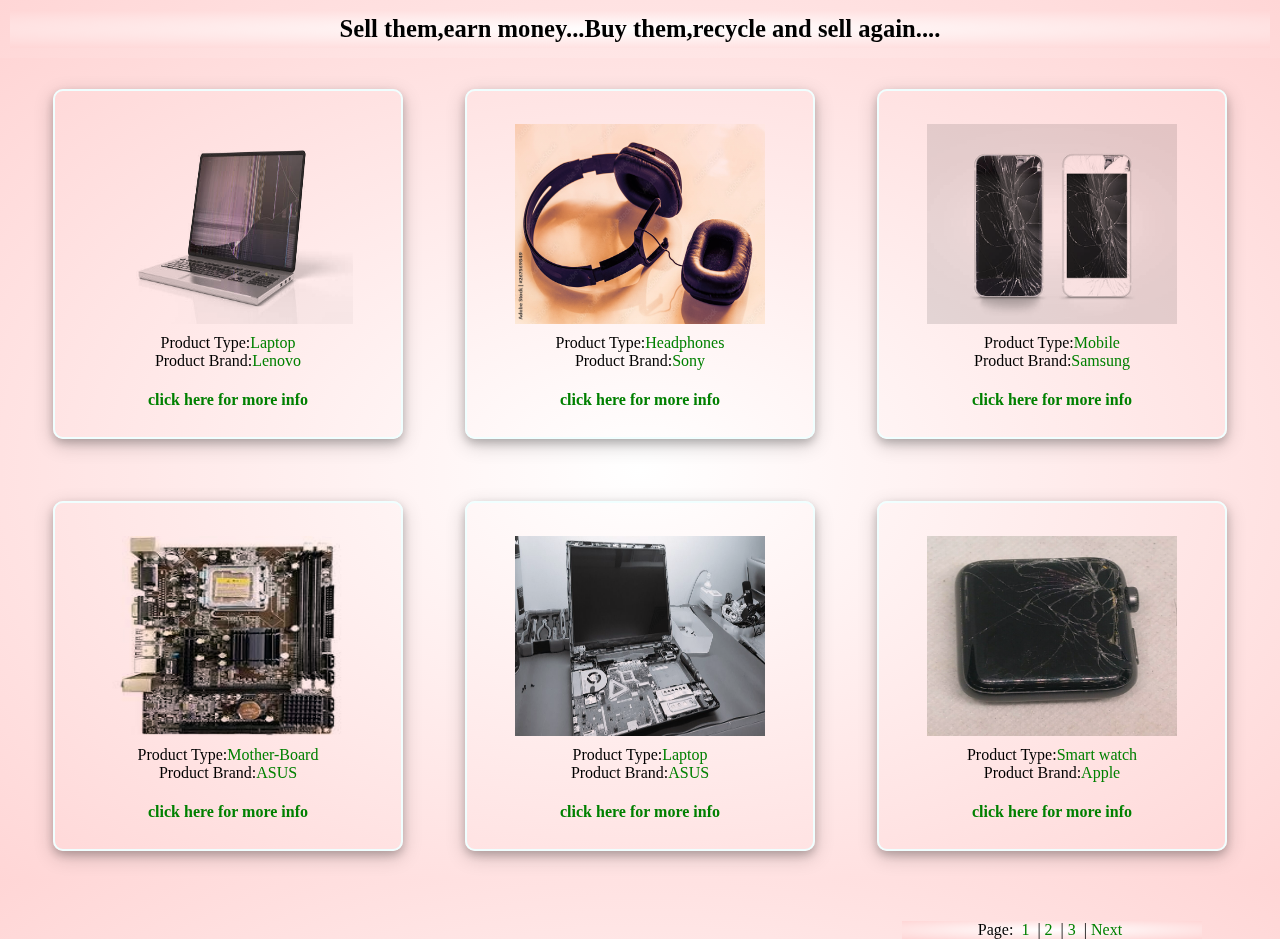
<file: home.html>
<!DOCTYPE html>
<html lang="en">

<head>
    <meta charset="UTF-8">
    <meta name="viewport" content="width=device-width, initial-scale=1.0">
    <title>Home</title>
</head>
<link rel="stylesheet" href="home.css">
<body>
    <div class="title" style="background:radial-gradient(#fff,#ffd6d6);">
        Sell them,earn money...Buy them,recycle and sell again....
    </div>
    <div class="cont">
        <div class="pro" id="pro1">
            <img src="img1.png" alt="Product img" class="img">
            <div class="imgdesc" id="name">
                <div>
                    <div>Product Type:<a href="url">Laptop</a></div>
                    <div >Product Brand:<a href="url">Lenovo</a></div>  
                </div>
                <a href="productfull.html" target="_blank">
                    <h4>click here for more info</h4>
                </a>
            </div>
        </div>
        <div class="pro" id="pro2">
            <img src="img2.jpg" alt="Product img" class="img">
            <div class="imgdesc" id="name">
                <div>
                    Product Type:<a href="url">Headphones</a><br>
                    Product Brand:<a href="url">Sony</a>
                </div>
                <a href="productfull.html" target="_blank">
                    <h4>click here for more info</h4>
                </a>
            </div>
        </div>
        <div class="pro" id="pro3">
            <img src="img3.jpg" alt="Product img" class="img">
            <div class="imgdesc" id="name">
                <div>
                    Product Type:<a href="url">Mobile</a><br>
                    Product Brand:<a href="url">Samsung</a>
                </div>
                <a href="productfull.html" target="_blank">
                    <h4>click here for more info</h4>
                </a>
            </div>

        </div>
        
        <div class="pro" id="pro13">
            <img src="img4.jfif" alt="Product img" class="img">
            <div class="imgdesc" id="name">
                <div>
                    
                    <div>Product Type:<a href="url">Mother-Board</a></div>
                    <div>Product Brand:<a href="url">ASUS</a></div> 
                </div>
                <a href="productfull.html" target="_blank">
                    <h4>click here for more info</h4>
                </a>
            </div>
        </div>
        <div class="pro" id="pro14">
            <img src="img5.jpg" alt="Product img" class="img">
            <div class="imgdesc" id="name">
                <div>
                    
                    Product Type:<a href="url">Laptop</a><br>
                    Product Brand:<a href="url">ASUS</a>
                </div>
                <a href="productfull.html" target="_blank">
                    <h4>click here for more info</h4>
                </a>
            </div>
        </div>
    
        <div class="pro" id="pro15">
            <img src="img6.jpg" alt="Product img" class="img">
            <div class="imgdesc" id="name">
                <div>
                    Product Type:<a href="url">Smart watch</a><br>
                    Product Brand:<a href="url">Apple</a>
                <div>
                <a href="productfull.html" target="_blank">
                    <h4>click here for more info</h4>
                </a>
            </div>
        </div>
</div>
<div class="fot1" style="background:radial-gradient(#fff,#ffd6d6);">
    Page:&nbsp; <a href="productview.html">1</a>&nbsp;
    |&nbsp;<a href="productview.html">2</a>&nbsp;
    |&nbsp;<a href="productview.html">3</a>&nbsp;
    |&nbsp;<a href="productview.html">Next</a>&nbsp;
</div>
</body>

</html>
</file>
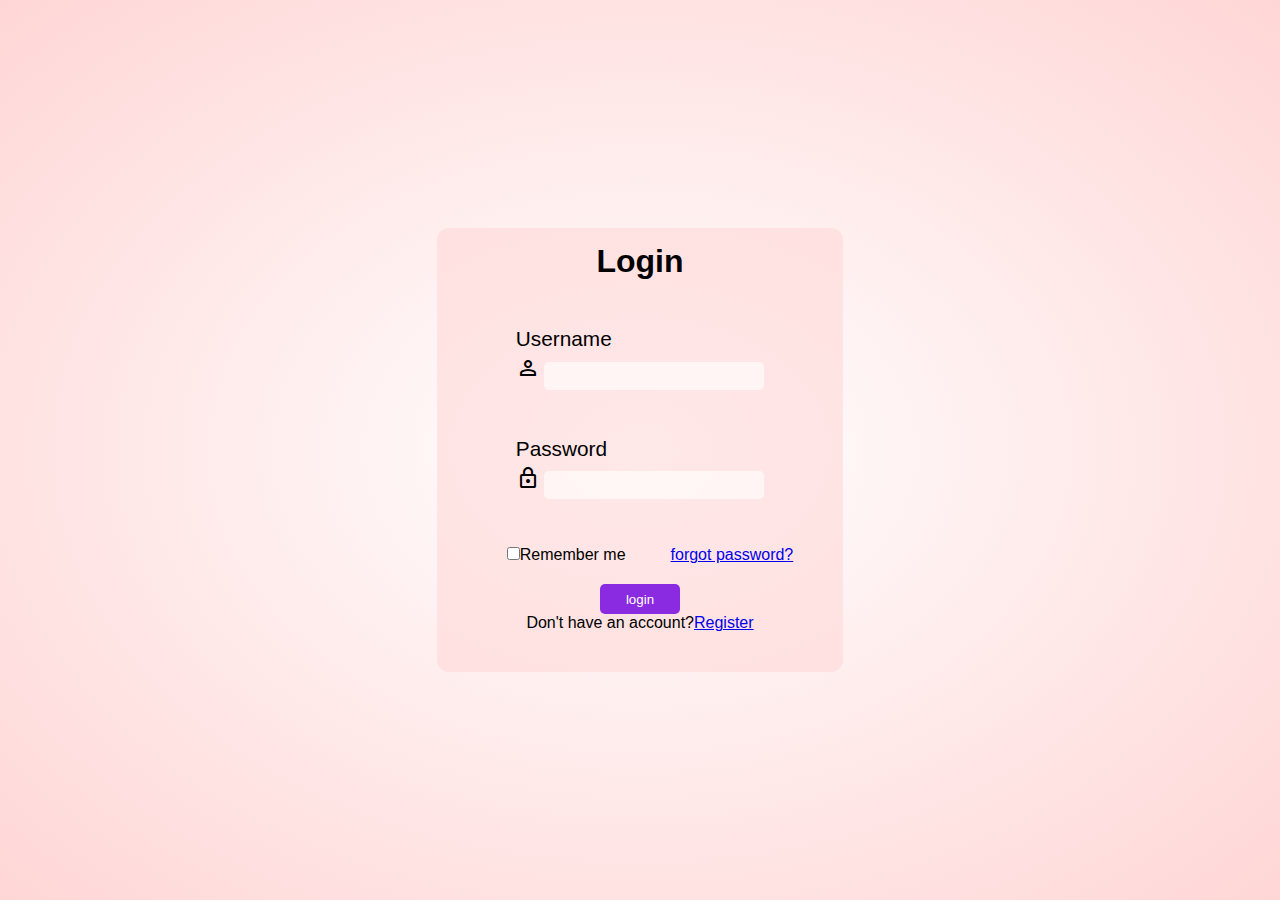
<file: login.html>
<!DOCTYPE html>
<html lang="en">
<head>
    <meta charset="UTF-8">
    <meta name="viewport" content="width=device-width, initial-scale=1.0">
    <title>Document</title>
    <link rel="stylesheet" href="https://fonts.googleapis.com/css2?family=Material+Symbols+Outlined:opsz,wght,FILL,GRAD@20..48,100..700,0..1,-50..200" />
    <style>
        body
        {
            font-family:'Segoe UI', Tahoma, Geneva, Verdana, sans-serif;
        }
        *
        {
            margin:0;
            padding:0;
        }
        .screen
        {
            display:flex;
            background:radial-gradient(#fff,#ffd6d6);
            justify-content: center;
            align-items: center;
            height:100vh;
            width:100vw;
        }
        .in
        {
            height:443.52px;
            width:406.56px;
            background-color:#ffd6d68f;
            border-radius:12px;
        }
        .insideu
        {
           display: flex;
           flex-direction: column;
           align-items:center; 
           justify-content: space-evenly;
           height:60%;
        }
       
        input[type="text"],input[type="password"]
        {
          
            width:220px;
            height:28px;
            border-radius:5px;
            background-color: rgba(255, 255, 255, 0.616);
            border-color: blueviolet;
            border-width:1.5px;
            outline:none;
            border-width:0px;
        }
        #bb
        {
            width:80px;
            height:30px; 
            background-color: blueviolet; 
            border-radius:5px;
            border:none;
            color:white;
           
        }
        #bb:focus
        {
            border:3px solid blue;
        }
      
      
        .material-symbols-outlined 
        {
            font-variation-settings:
            'FILL' 0,
            'wght' 400,
            'GRAD' 0,
            'opsz' 24
        }
       .r
       {
        display:flex;
        justify-content: space-between;
        margin-left:70px;
        margin-right:50px;
       }
    </style>
  
</head>
<body>
    <div class="screen">
        <div class="in">
            <div class="head" style="font-size:2rem;padding-top: 15px; text-align: center;"><b>Login</b></div>
            <div class="insideu">
                <div class="user">
                    <div style="font-size: 1.3em; padding-bottom:5px;">Username</div>
                    <div class="chek">
                        <span class="material-symbols-outlined" >person</span>
                        <input type="text" ></div>
                    
                </div>
                <div class="pass" >
                    <div style="font-size:1.3em;padding-bottom:5px;">Password</div>
                    <div class="chek"> 
                        <span class="material-symbols-outlined" >lock</span>
                        <input type="password">
                    </div>
                </div>
            </div>
            <div class="r">
                    <label><input type="checkbox" >Remember me</label>
                    <a href="#">forgot password?</a>
                </div>
            <div style="display: flex; justify-content: center; margin-top: 20px;">
                <button id="bb">login</button>
            </div>
            <div style="text-align: center;">Don't have an account?<a href="register.htm">Register</a></div>
        </div>
    </div>
</body>
</html>
</file>
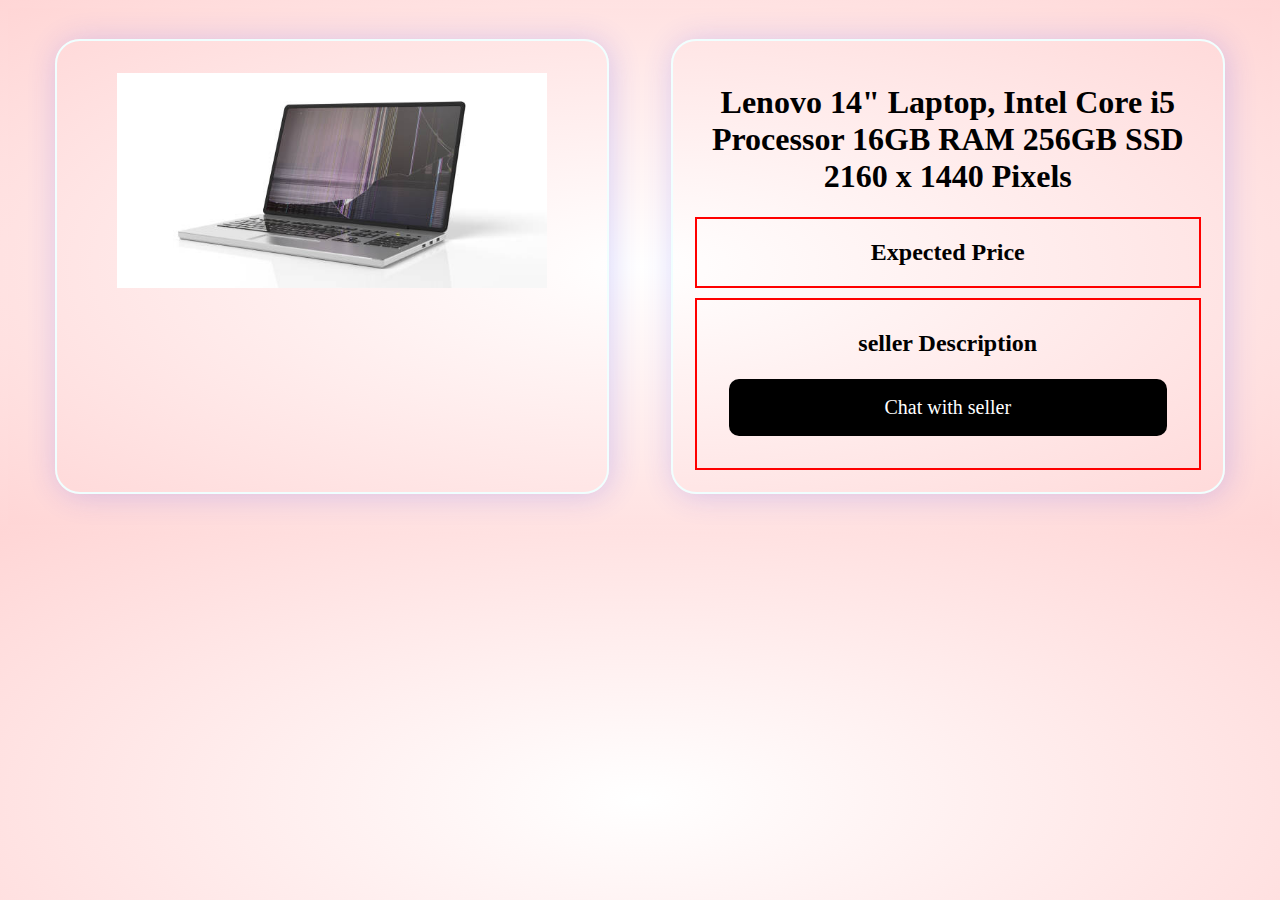
<file: productfull.html>
<!DOCTYPE html>
<html lang="en">

<head>
    <meta charset="UTF-8">
    <meta name="viewport" content="width=device-width, initial-scale=1.0">
    <title>Productfull</title>
</head>
<link rel="stylesheet" href="productfull.css">

<body>
    <div class="cont">
        <div class="pro" id="pro1">
            <img src="img1.png" alt="Product img" class="img">
        </div>
        <div class="pro">
            <div class="tit">
           <h1> Lenovo 14" Laptop, Intel Core i5 Processor 16GB RAM 256GB SSD 2160 x 1440 Pixels </h1>
            </div>
            <div class="price">
              <h2>  Expected Price</h2>
              
          </div>
          <div class="seller">      
              <!-- <br> -->
             <h2>seller Description</h2> 
              <div class="btn">
                  Chat with seller
              </div>
          </div>

        </div>
    </div>    
</body>

</html>
</file>
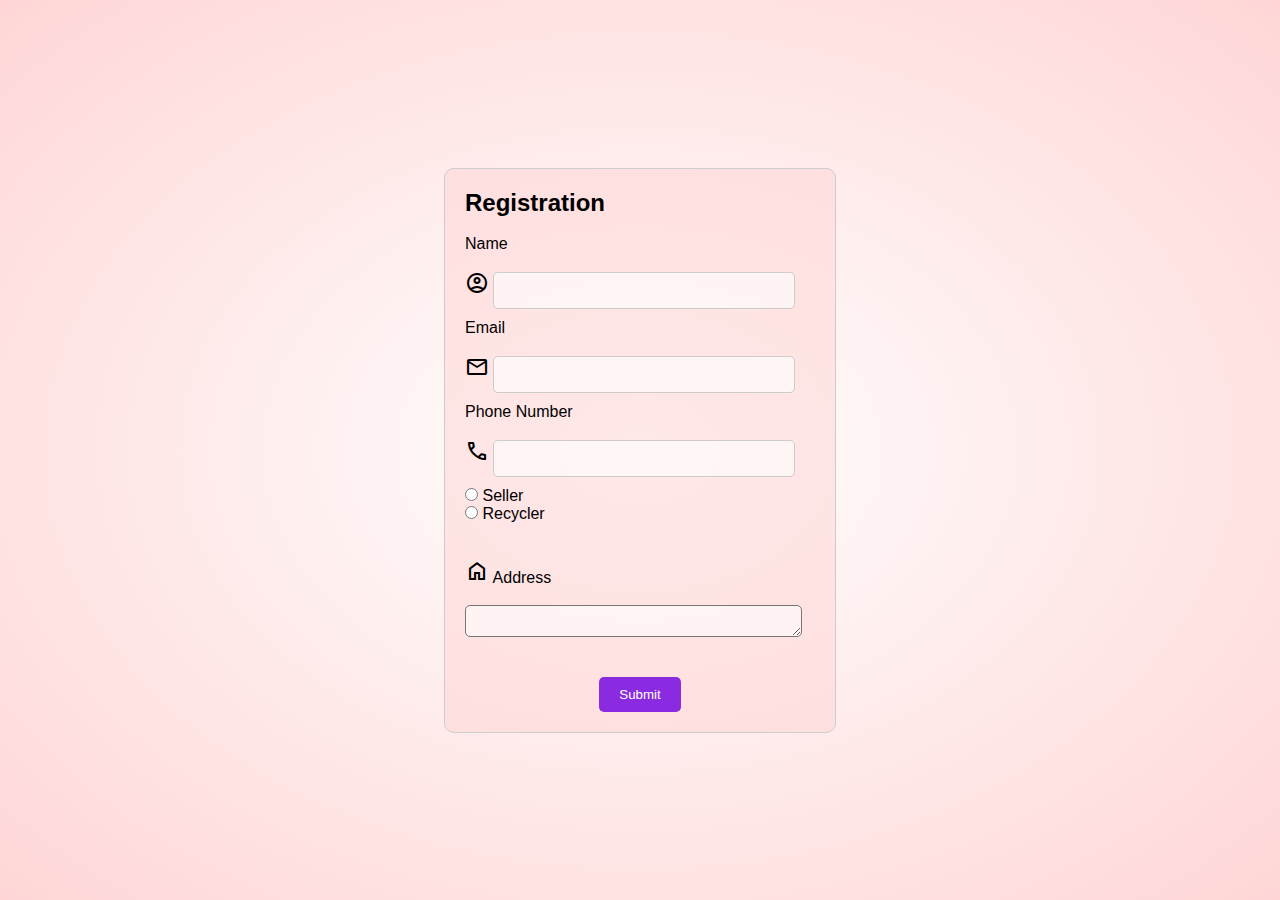
<file: register.htm>
<!DOCTYPE html>
<html lang="en">
<head>
    <meta charset="UTF-8">
    <meta name="viewport" content="width=device-width, initial-scale=1.0">
    <title>Document</title>
    <link rel="stylesheet" href="https://fonts.googleapis.com/css2?family=Material+Symbols+Outlined:opsz,wght,FILL,GRAD@20..48,100..700,0..1,-50..200" />
    <style>
    .material-symbols-outlined
     {
        font-variation-settings:
        'FILL' 0,
        'wght' 400,
        'GRAD' 0,
        'opsz' 24
    }


        *
        {
            margin:0px;
            padding:0px;
            font-family: Verdana, Geneva, Tahoma, sans-serif;
        }
        .container
        {
            width:100vw;
            height: 100vh;
            display:flex;
            justify-content:center;
            align-items: center;
            background:radial-gradient(#fff,#ffd6d6);
        }
        .container-in {
            width:350px;
            padding: 20px;
            border: 1px solid #ccc;
            border-radius: 10px;
            background-color:#ffd6d68f;;
        }

        

        input[type="text"],
        input[type="email"],
        input[type="tel"]{
            width: 80%;
            padding: 10px;
            margin-bottom: 10px;
            border: 1px solid #ccc;
            border-radius: 5px;
            background-color: rgba(255, 255, 255, 0.616);
        }

        .userlabel {
            margin-top: 10px;
        }

        textarea
        {
            background-color: rgba(255, 255, 255, 0.616);
            border-radius:5px;   
        }
        .hidden-inputs {
            display: none;
        }

        #submit-button {
            background-color: blueviolet;
            color: #fff;
            padding: 10px 20px;
            border: none;
            border-radius: 5px;
            cursor: pointer;
        }
        #submit-button:focus
        {
            border:3px solid blue;
        }
    </style>
</head>
<body>
    <div class="container">
        <div class="container-in">
            <h2>Registration</h2><br>
            <div class="d1">
                <label >Name</label><br><br>
                <span class="material-symbols-outlined">account_circle</span>
                <input type="text">
            </div>
            <div class="d2">
                <label >Email</label><br><br>
                <span class="material-symbols-outlined">mail </span>
                <input type="email" >
            </div>
            <div class="d3">
                <label for="phone">Phone Number</label><br><br>
                <span class="material-symbols-outlined">call</span>
                <input type="tel" >
            </div>
            <div class="d4">
                <input type="radio" name="user-type" value="seller" id="seller-radio">
                <label>Seller</label>
                <br>
                <input type="radio" name="user-type" value="recycler" id="recycler-radio">
                <label> Recycler</label><br><br>
                <div id="recycler-details" class="hidden-inputs">
                    <label >Recycle Firm Name</label><br><br>
                    <span class="material-symbols-outlined">warehouse</span>
                    <input type="text">
                    <br>
                    <label >Firm Authorized Proof</label><br>
                    <span class="material-symbols-outlined"> upload_file</span>
                    <input type="file" >
                 </div>
            </div>
            <br>
            <div class="d6">
                <span class="material-symbols-outlined">home</span>
                <label >Address</label><br><br>
                <textarea name="" id="" cols="40" rows="2"></textarea>
            </div>
            <br>
            <br>
                <div style="display:flex;justify-content:center">
                    <button type="submit" id="submit-button">Submit</button>
                </div>
                
            </div>
        
    </div>

    <script>
        const userTypeRadio = document.querySelectorAll('input[name="user-type"]');
        const recyclerDetails = document.getElementById('recycler-details');

        userTypeRadio.forEach((radio) => {
            radio.addEventListener('change', function () 
            {
                if (this.value === 'recycler') 
                {
                    recyclerDetails.style.display = 'block';
                } else 
                {
                    recyclerDetails.style.display = 'none';
                }
            });
        });
    </script>
</body>
</html>
</file>
<file: home.css>
body
{
    margin: 0px;
    padding: 0px;
    /* background-color:rgba(8, 94, 175, 0.272); */
    background:radial-gradient(#fff,#ffd6d6);
}
.title 
{
    text-align: center;
    font-size: 1.54rem;
    font-weight: bold;
    margin: 10px;
    padding: 5px;
    animation: move-to-top 3s ease-in-out ;
  }
  
  @keyframes move-to-top
{
    0% 
    {
      transform: translateY(-100px);
    }
    100% 
    {
      transform: translateY(10px);
    }
}
.cont
{
    display: flex;
    flex-wrap: wrap;
    justify-content: center;
    margin: auto;
    background:radial-gradient(#fff,#ffd6d6);
}
.pro
{
    box-shadow: 0 4px 8px 0 rgba(0, 0, 0, 0.2), 0 6px 20px 0 rgba(0, 0, 0, 0.19);
    opacity: 1;
    border: 2px solid azure;
    margin: 31px;
    padding: 23px;
    width: 300px;
    height: 300px;
    text-align: center;
    transition-property: all;
    justify-content: center;
    border-radius:10px;
}
.pro:hover{
    background-color: #ffd6d6;
    transform: translate3d(0px, -5px, 0px);
}
.pro a
{
    color:green;
    text-decoration: none;

}
.img 
{   
    display: block;
    margin-left: auto;
    margin-right: auto; 
    width: 250px;
    height: 200px;
    padding: 10px;
    mix-blend-mode:multiply;
}
.imgdesc
{
    font-size: 1em;
}
.imgdesc a:hover
{
    text-decoration: underline;
}
.fot1{
    text-align: center;
    margin-top:100px;
}
.fot1 a
{
    text-decoration: none;
    
}
</file>
<file: productfull.css>
.cont{
    display: flex;
    flex-wrap: wrap;
    justify-content: center;
    margin: auto;
    /* border: 2px solid black; */
    background: radial-gradient(#fff,#ffd6d6);
    
}
body
{
    background: radial-gradient(#fff,#ffd6d6);
}
.pro{
    box-shadow: 2px 2px 30px rgba(66, 57, 238, 0.2);
    opacity: 1;
    border: 2px solid azure;
    margin: 31px;
    /* padding: 47px; */
    padding-left: 22px;
    padding-top: 22px;
    padding-bottom: 22px;
    padding-right: 22px;
    /* padding-top: 85px; */
    width: 40%;
    height: auto;
    /* cursor: pointer; */
    border-radius: 25px;
    text-align: center;
    transition-property: all;
    /* justify-content: center; */
    /* text-decoration: none; */
    /* align-items: center; */
}
.pro:hover{
    background-color: azure;
    /* width: 500px; */
    transform: translate3d(0px, -5px, 0px);

    /* border: 2px solid red; */
}
.pro a{
text-decoration: none;
/* color: black; */
}
.img {
    display: block;
    margin-left: auto;
    margin-right: auto;
    width: 85%;
    /* height: 75%; */
    padding: 10px;
    margin-top: auto;
}
.imgdesc{
    font-size: 1em;
}
.imgdesc a:hover{
    /* font-size: 2rem; */
    /* transform: translate3d(0px, -5px, 0px); */
    text-decoration: underline;
}
/* .tit h2{
    display: inline;
} */
.price{
    /* width: 100px; */
    /* height: 10px; */
    border: 2px solid red;
}
.brand h2{
    display: inline;
}
.seller{
    border: 2px solid red;
    margin-top: 10px;
    padding: 10px;
}
.btn{
    margin: 22px;
    padding: 17px;
    /* border: 2px solid red; */
    background-color: black;
    /* width: 70px; */
    height: auto;
    text-align: center;
    justify-content: center;
    border-radius: 10px;
    color: white;
    cursor: pointer;
    font-size: 20px;

}
.btn:hover{
background-color:blue;
}


/* media query */
/* @media(max-width:1240px){
    .img{
    width: 85%;
    height: 80%;
    
    }
@media(max-width:1116px){
    #pro1{
    height: 400px;
    }
}
@media(max-width:960px){
    .img{
        width:300px;
        height:250px;
    }
    #pro1{
        height:350px;
    }
} */

@media(min-width:100px) and (max-width:1116px){
    .pro{
        width:600px;
    }
}
@media(min-width:100px) and (max-width:405px)
{
    .pro{
        margin: 4px;
        margin-top: 20px;
    }
}
</file>
